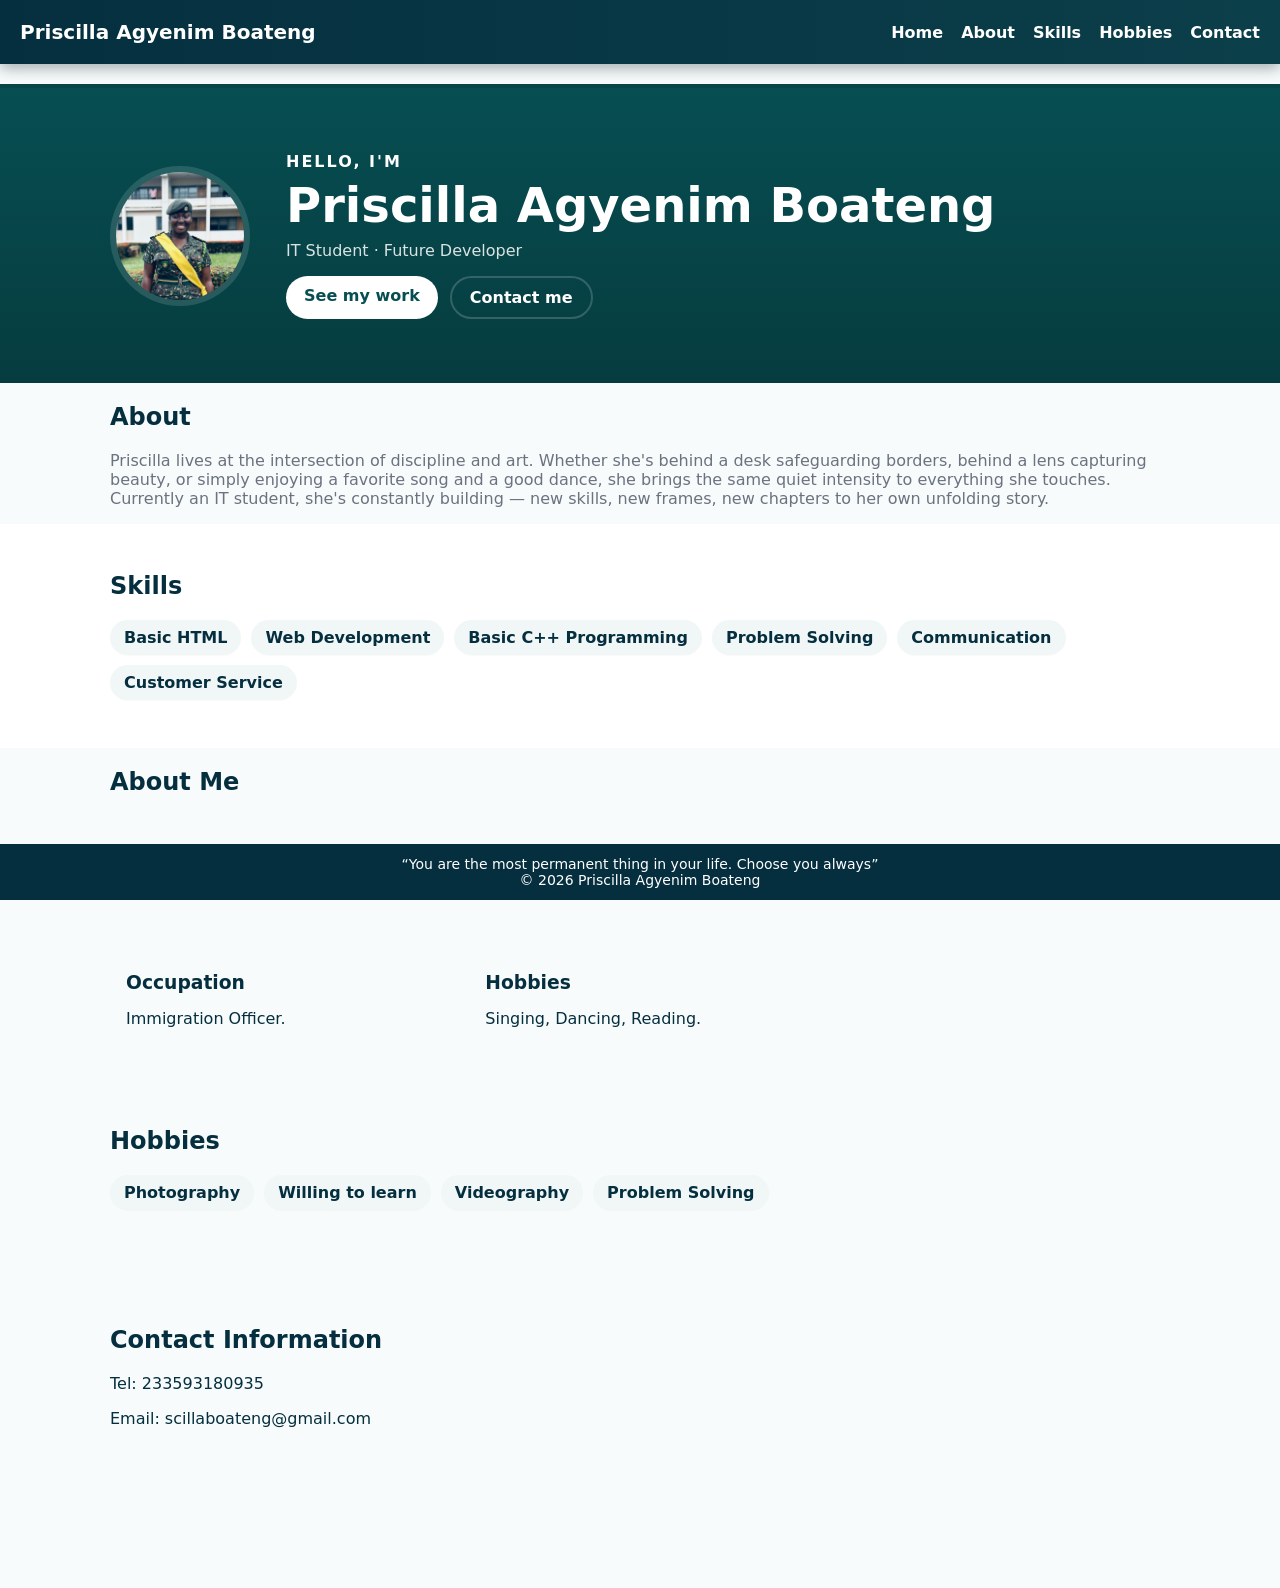
<file: index.html>
<!doctype html>
<html lang="en">
  <head>
    <meta charset="utf-8" />
    <meta name="viewport" content="width=device-width, initial-scale=1" />
    <title>Priscilla Agyenim Boateng — Portfolio</title>
    <link rel="stylesheet" href="styles.css" />
  </head>
  <body>
    <header class="nav-wrap">
      <nav class="navbar">
        <div class="brand">Priscilla Agyenim Boateng</div>
        <ul class="nav-links">
          <li><a href="#home">Home</a></li>
          <li><a href="#about">About</a></li>
          <li><a href="#skills">Skills</a></li>
          <li><a href="#hobbies">Hobbies</a></li>
          <li><a href="#contact">Contact</a></li>
        </ul>
      </nav>
    </header>

    <main>
      <section id="home" class="hero">
        <div class="hero-inner container">
          <div class="avatar">
           <img src="Profile.jpeg" alt="avatar">
          </div>
          <div class="hero-content">
            <p class="greeting">HELLO, I'M</p>
            <h1 class="hero-name">Priscilla Agyenim Boateng </h1>
            <p class="subtitle">IT Student · Future Developer</p>
            <div class="cta-row">
              <a class="btn btn-primary" href="#projects">See my work</a>
              <a class="btn btn-outline" href="#contact">Contact me</a>
            </div>
          </div>
        </div>
      </section>

      <section id="about" class="about container">
        <h2>About</h2>
        <p>Priscilla lives at the intersection of discipline and art. Whether she's behind a desk safeguarding borders, behind a lens capturing beauty, or simply enjoying a favorite song and a good dance, she brings the same quiet intensity to everything she touches. Currently an IT student, she's constantly building — new skills, new frames, new chapters to her own unfolding story.</p>
      </section>

      <section id="skills" class="skills">
        <div class="container">
          <h2>Skills</h2>
          <div class="chips">
            <span class="chip">Basic HTML</span>
            <span class="chip">Web Development</span>
            <span class="chip">Basic C++ Programming</span>
            <span class="chip">Problem Solving</span>
            <span class="chip">Communication</span>
            <span class="chip">Customer Service</span>
          </div>
        </div>
      </section>

      <section id="about" class="ab container">
        <h2>About Me</h2>
        <div class="project-grid">
          <article class="card">
            <div class="card-media">
              
            </div>
            <div class="card-body">
              <h3>Occupation</h3>
              <p class="muted">Immigration Officer.</p>
            </div>
          </article>

          <article class="card">
            <div class="card-media">
    
            </div>
            <div class="card-body">
              <h3>Hobbies</h3>
              <p class="muted">Singing, Dancing, Reading.</p>
            </div>
          </article>

          <article class="card">
            <div class="card-media">
           
          </article>
        </div>
      </section>

      <section id="hobbies" class="hobbies">
        <div class="container">
          <h2>Hobbies</h2>
          <div class="chips">
            <span class="chip">Photography</span>
            <span class="chip">Willing to learn</span>
            <span class="chip"> Videography</span>
            <span class="chip">Problem Solving</span>
          </div>
        </div>
      </section>

      <section class="contact-section" id="contact">
      <div class="container">
        <h2>Contact Information</h2>
        <p>Tel: 233593180935</p>
        <p>Email: scillaboateng@gmail.com</p>
      </div>
    </section>
    </main>

    <footer class="site-footer">
      <div class="container">“You are the most permanent thing in your life. Choose you always”</div>
        <div class="container">© 2026 Priscilla Agyenim Boateng</div>
      </div>
    </footer>
  </body>
</html>
</file>
<file: styles.css>
:root{
  --dark-blue: #052f3f;
  --dark-teal: #064e52;
  --teal-accent: #0db3a5;
  --white: #ffffff;
  --muted: #6b7280;
}

*{box-sizing:border-box}
html,body{height:100%}
body{
  margin:0;
  font-family: Inter, system-ui, -apple-system, "Segoe UI", Roboto, "Helvetica Neue", Arial;
  color:var(--dark-blue);
  background:#f7fbfb;
  -webkit-font-smoothing:antialiased;
}

.container{max-width:1100px;margin:0 auto;padding:0 20px}

/* Navbar */
.nav-wrap{position:fixed;inset:0 0 auto 0;z-index:40}
.navbar{height:64px;background:linear-gradient(90deg,var(--dark-blue),#0b3f4a);display:flex;align-items:center;justify-content:space-between;padding:0 20px;color:var(--white);box-shadow:0 4px 14px rgba(3,22,28,0.35)}
.brand{font-weight:700;font-size:1.25rem}
.nav-links{list-style:none;display:flex;gap:18px;margin:0;padding:0}
.nav-links a{color:var(--white);text-decoration:none;font-weight:600}

main{padding-top:84px;padding-bottom:96px}

/* Hero */
.hero{background:linear-gradient(180deg,var(--dark-teal),#063c3f);color:var(--white);padding:64px 0;border-top:4px solid rgba(13,179,165,0.08)}
.hero-inner{display:flex;align-items:center;gap:36px}
.avatar{width:150px;height:150px;border-radius:999px;background:rgba(255,255,255,0.08);display:flex;align-items:center;justify-content:center;font-weight:700;font-size:36px;border:6px solid rgba(255,255,255,0.06)}
.hero-content{max-width:720px}
.greeting{letter-spacing:2px;margin:0 0 6px;font-weight:600}
.hero-name{font-size:48px;margin:0 0 8px}
.subtitle{margin:0 0 16px;color:rgba(255,255,255,0.85)}
.cta-row{display:flex;gap:12px}
.btn{display:inline-block;padding:10px 18px;border-radius:999px;text-decoration:none;font-weight:600}
.btn-primary{background:var(--white);color:var(--dark-teal)}
.btn-outline{background:transparent;border:2px solid rgba(255,255,255,0.18);color:var(--white)}

/* Sections */
section{padding:48px 0}
.about p{color:var(--muted)}

/* Skills */
.skills{background:var(--white)}
.skills h2{margin-top:0}
.chips{display:flex;flex-wrap:wrap;gap:10px;margin-top:12px}
.chip{background:#f1f7f7;padding:8px 14px;border-radius:999px;font-weight:600;color:var(--dark-blue);box-shadow:0 1px 0 rgba(0,0,0,0.02)}

/* Projects */
.projects h2{margin-top:0}
.project-grid{display:grid;grid-template-columns:repeat(auto-fit,minmax(240px,1fr));gap:18px;margin-top:18px}
.card{background}
.card-media{height:140px;overflow:hidden}
.card-body{padding:16px}
.card-body h3{margin:0 0 6px}


/* Footer */
.site-footer{position:fixed;left:0;right:0;bottom:0;background:var(--dark-blue);color:var(--white);padding:12px 0;font-size:14px}
.site-footer .container{display:flex;justify-content:center}

/* Responsive tweaks */
@media (max-width:880px){
  .hero-inner{flex-direction:column;align-items:flex-start}
  .avatar{width:120px;height:120px}
  .hero-name{font-size:36px}
  .nav-links{display:none}
}

@media (max-width:420px){
  .hero-name{font-size:28px}
  .avatar{width:96px;height:96px;font-size:20px}
  main{padding-bottom:140px}
}
.avatar {
  width: 140px;
  height: 140px;
  border-radius: 50%;
  overflow: hidden;
  flex-shrink: 0;
}

.avatar img {
  width: 100%;
  height: 100%;
  object-fit: cover;
  display: block;
}
</file>
